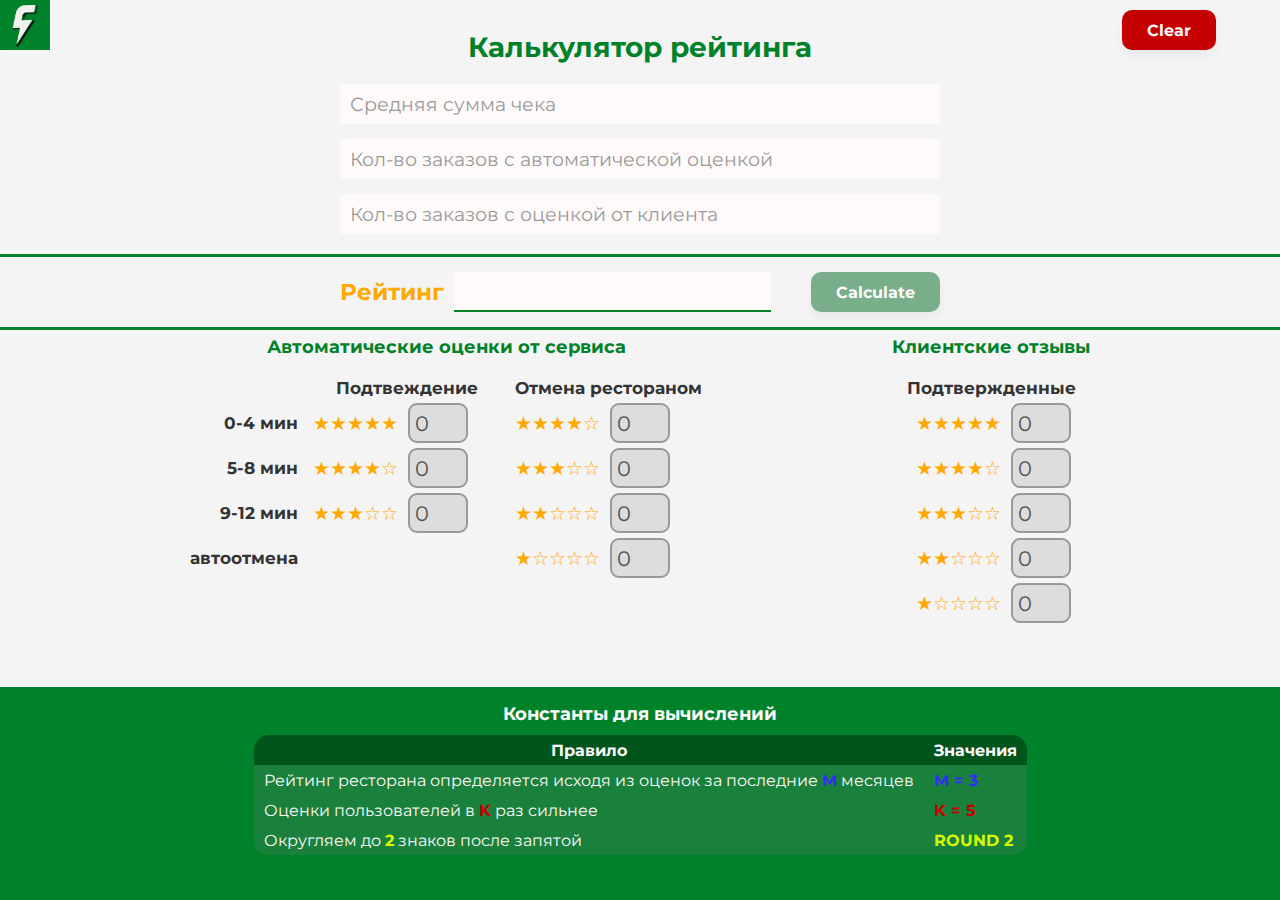
<file: index.html>
<!DOCTYPE html>
<html lang="en">
<head>
    <meta charset="UTF-8">
    <meta name="viewport" content="width=device-width, initial-scale=1.0">
    <link rel="icon" href="images/favicon.ico" type="image/x-icon">
    <link rel="preconnect" href="https://fonts.googleapis.com">
    <link rel="preconnect" href="https://fonts.gstatic.com" crossorigin>
    <link href="https://fonts.googleapis.com/css2?family=Montserrat:ital,wght@0,100..900;1,100..900&display=swap" rel="stylesheet">
    
    <link rel="stylesheet" href="style.css">
    <title>Калькулятор рейтинга</title>
</head>
<body>
    <img src="images/favicon.jpeg" alt="favicon" class="favicon">
    <div class="wrapper">
        <button class="btn btn--clear" type="button">Clear</button>
        <h1>Калькулятор рейтинга</h1>
        <!-- информационный блок -->
        <div class="bloc bloc--info">
            <div class="container">
                <h2>Константы для вычислений</h2>
                <div class="bloc__inner">
                    <table>
                        <tr>
                            <th>Правило</th>
                            <th>Значения</th>
                        </tr>
                        <tr>
                            <td>Рейтинг ресторана определяется исходя из оценок за последние <span class="blue">M</span> месяцев</td>
                            <td class="blue">M = 3</td>
                        </tr>
                        <tr>
                            <td>Оценки пользователей в <span class="red">K</span> раз сильнее</td>
                            <td class="red">K =	5</td>
                        </tr>
                        <tr>
                            <td>Округляем до <span class="yellow">2</span> знаков после запятой</td>
                            <td class="yellow">ROUND 2</td>
                        </tr>
                    </table>
                </div>
            </div>
        </div>

        <!-- блок параметров -->
        <div class="bloc bloc--params">
            <div class="container">
                <div class="bloc__inner bloc__inner--params">
                    <div class="input_group">
                        <input class="params" type="text" id="avg" placeholder="" inputmode="numeric" tabindex="1">
                        <label class="label--input">Средняя сумма чека</label>
                    </div>
                    <div class="input_group">
                        <input class="params" type="text" id="serviceCount" placeholder="" inputmode="numeric" tabindex="2">
                        <label class="label--input">Кол-во заказов с автоматической оценкой</label>
                    </div>
                    <div class="input_group">
                        <input class="params" type="text" id="clientCount" placeholder="" inputmode="numeric" tabindex="3">
                        <label class="label--input">Кол-во заказов с оценкой от клиента</label>
                    </div>
                </div>
            </div>
        </div>

        <!-- результирующий блок -->
         <hr>
        <div class="bloc result">
            <div class="container">
                <div class="bloc__inner bloc__inner--result">
                    <label class="result_label">Рейтинг
                        <input class="result_input" type="text" name="result" id="result" readonly>
                    </label>
                    <button id="btn_result" class="btn" type="button" tabindex="16" disabled="true">Calculate</button>
                </div>
            </div>
        </div>
        <hr>

        <!-- автоматические оценки сервиса + оценки клиентов -->
         <div class="bloc bloc--reviews">
            <div class="container">
                <div class="box">
                    <!-- автоматические оценки сервиса -->
                    <div class="bloc__inner bloc__inner--service">
                        <h2>Автоматические оценки от сервиса</h2>
                        <div class="table_grid">
                            <div class="table_head">
                                <span>Подтвеждение</span>
                                <span>Отмена рестораном</span>
                            </div>
                            <div class="table_labels">
                                <span>0-4 мин</span>
                                <span>5-8 мин</span>
                                <span>9-12 мин</span>
                                <span>автоотмена</span>
                            </div>
                            <div class="confirm_reviews">
                                <label>★★★★★<input class="service_review" type="text" data-value="5" disabled value="0" inputmode="numeric" tabindex="4"></label>
                                <label>★★★★☆<input class="service_review" type="text" data-value="4" disabled value="0" inputmode="numeric" tabindex="5"></label>
                                <label>★★★☆☆<input class="service_review" type="text" data-value="3" disabled value="0" inputmode="numeric" tabindex="6"></label>
                            </div>
                            <div class="cancel_reviews">
                                <label>★★★★☆<input class="service_review" type="text" data-value="4" disabled value="0" inputmode="numeric" tabindex="7"></label>
                                <label>★★★☆☆<input class="service_review" type="text" data-value="3" disabled value="0" inputmode="numeric" tabindex="8"></label>
                                <label>★★☆☆☆<input class="service_review" type="text" data-value="2" disabled value="0" inputmode="numeric" tabindex="9"></label>
                                <label>★☆☆☆☆<input class="service_review" type="text" data-value="1" disabled value="0" inputmode="numeric" tabindex="10"></label>
                            </div>
                        </div>
                    </div>
              
                    <!-- оценки клиентов -->
                    <div class="bloc__inner bloc__inner--clients">
                        <h2>Клиентские отзывы</h2>
                        <div class="table_grid">
                            <div class="table_head">
                                <span>Подтвержденные</span>
                            </div>
                            <div class="client_reviews">
                                <label>★★★★★<input class="client_review" type="text" data-value="5" disabled value="0" inputmode="numeric" tabindex="11"></label>
                                <label>★★★★☆<input class="client_review" type="text" data-value="4" disabled value="0" inputmode="numeric" tabindex="12"></label>
                                <label>★★★☆☆<input class="client_review" type="text" data-value="3" disabled value="0" inputmode="numeric" tabindex="13"></label>
                                <label>★★☆☆☆<input class="client_review" type="text" data-value="2" disabled value="0" inputmode="numeric" tabindex="14"></label>
                                <label>★☆☆☆☆<input class="client_review" type="text" data-value="1" disabled value="0" inputmode="numeric" tabindex="15"></label>
                            </div>
                        </div>
                    </div>

                </div>
            </div>
         </div>


    </div>

    <script src="app.js"></script>
</body>
</html>
</file>
<file: style.css>
:root {
    --main-clr: #00822b;
    --light-grey: #F4F4F4;
    --black: #333;
    --border: #999;
    --dark-bg: #00551D;
    --light-bg: #2b81489c;
    --white: snow;
    --orange: #d7ff00;
    --yellow: #ffa800;
    --blue: #312efc;
    --red: #c50000;
}
* {
    margin: 0;
    padding: 0;
    box-sizing: border-box;
    font-family: 'Montserrat', sans-serif;
    outline: none;
}
body {
    background-color: var(--light-grey);
    color: var(--black);
}
h1,h2,h3,h4 {
    text-align: center;
    color: var(--main-clr);
}
h1 {
    font-size: calc(24px + 4 * (100vw - 400px) / 800);
}
h2 {
    font-size: calc(14px + 4 * (100vw - 400px) / 800);
}
hr {
    width: 100%;
    height: 3px;
    border: none;
    background-color: var(--main-clr);
}
/* ==== INPUT ==== */
input {
    font-size: calc(12px + 8 * (100vw - 400px) / 800);
    padding: 5px;
    width: 60px;
    border: 2px solid #999;
    border-radius: 9px;
    background-color: var(--white);
    line-height: 100%;
    height: 40px;
}
input:disabled {
    background-color: #ddd;
}
input:focus {
    border-color: var(--blue);
}
label.wrong > input,
label.wrong > input:focus {
    border-color: var(--red);
}
label.done > input {
    color: var(--main-clr);
    font-weight: 700;
}


/* ==== LABEL ==== */
label {
    display: flex;
    align-items: center;
    gap: 10px;
    
    position: relative;
    width: 150px;
    color: var(--yellow);
    font-size: calc(10px + 8 * (100vw - 400px) / 800);
}
label.wrong:after {
    display: flex;
    justify-content: center;
    align-items: center;
    padding: 2px 5px;
    content: '❗';
    position: absolute;
    top: -30px;
    left: 90%;
    width: auto;
    height: 30px;
    background-color: #F08080;
    color: #8B0000;
    font-size: calc(9px + 4 * (100vw - 400px) / 800);
    font-weight: 700;
    border: 1px solid #8B0000;
    border-radius: 10px 10px 10px 0;
    z-index: 10;
}

/* ==== BUTTONS ==== */
.btn {
    display: flex;
    align-items: center;
    justify-content: center;
    max-height: 40px;
	padding: 10px 25px;
	background: var(--main-clr);
	border: none;
	border-radius: 10px;
	color: var(--white);
    font-weight: 700;
    font-size:calc(12px + 4 * (100vw - 400px) / 800);
	box-shadow: 0 5px 10px rgba(0, 0, 0, .05);
	transition: all 100ms linear;
	cursor: pointer;
}
.btn:active {
	transform: scale(.95);
}
.btn:disabled {
	background: var(--light-bg);
	cursor: not-allowed;
}
.btn--clear {
    background-color: var(--red);
    position: absolute;
    right: 5%;
    top: 10px;
}

/* -------------- STYLES BLOC ---------------- */
.wrapper {
    padding: 30px 0 0; 
    height: 100vh;
    display: flex;
    flex-direction: column;
}
.container {
    max-width: 1230px;
    width: 100%;
    margin: 0 auto;
    padding: 5px 15px;
}
.bloc__inner {
    display: flex;
    justify-content: center;
}
.box {
    width: 75%;
    display: flex;
    justify-content: space-between;
    margin: 0 auto;
}
.favicon {
    position: absolute;
    top: 0;
    left: 0;
    width: 50px;
    aspect-ratio: 1;
}
@media (max-width: 768px) {
    .favicon {
        width: 40px;
        border-bottom-right-radius: 20px;
    }
}
.red {
    color: var(--red);
    font-weight: 700;
}
.blue {
    color: var(--blue);
    font-weight: 700;
}
.yellow {
    color: var(--orange);
    font-weight: 700;
}

/* ----------------------------- BLOC_INFO --------------------------- */
.bloc--info {
    margin-top: auto;
    order: 1;
    padding: 10px 0 40px;
    background-color: var(--main-clr);
    color: var(--white);
}
.bloc--info h2 {
    margin-bottom: 10px;
    color: var(--white);
}
.bloc--info table {
    border-collapse: collapse;
}
.bloc--info th {
    font-weight: bold;
    background-color: var(--dark-bg);
    padding: 5px 10px;
    font-size: calc(12px + 4 * (100vw - 400px) / 800);
}
.bloc--info td {
    background-color: var(--light-bg);
    padding: 5px 10px;
    font-size: calc(12px + 4 * (100vw - 400px) / 800);
}
.bloc--info th:first-child {
    border-top-left-radius: 15px;
}
.bloc--info th:last-child {
    border-top-right-radius: 15px;
}
.bloc--info tr:last-child td:first-child {
    border-bottom-left-radius: 15px;
}
.bloc--info tr:last-child td:last-child {
    border-bottom-right-radius: 15px;
}



/* ----------------------------- BLOC_PARAMS --------------------------- */
.bloc__inner--params {
    padding: 15px 0;
    display: flex;
    flex-direction: column;
    gap: 15px;
}
.input_group {
    margin: 0 auto;
    width: 50%;
    position: relative;
}
.label--input {
    width: auto;
    color: var(--border);
    position: absolute;
    top: 50%;
    left: 10px;
    transform: translateY(-50%);
    transition: all .2s ease;
    pointer-events: none;
}
.input_group input:focus + .label--input,
.input_group input:not(:placeholder-shown) + .label--input {
    margin-top: -20px;
    font-size: calc(10px + 4 * (100vw - 400px) / 800);
    font-weight: 700;
    color: var(--main-clr);
}
.input_group input {
    border: 0;
    border-bottom: 1px solid var(--border-clr);
    border-radius: 0;
    height: 40px;
    width: 100%;
    padding: 5px 10px;
}
.input_group input::placeholder {
    opacity: 0;
}
.input_group input:focus {
    outline: none;
    border-bottom: 2px solid var(--main-clr);
}

/* ----------------------------- RESULT --------------------------- */
.bloc__inner--result {
    padding: 10px 0;
    margin: 0 auto;
    width: 50%;
    display: flex;
    justify-content: space-between;
    align-items: center;
    gap: 20px;
}
.result_label {
    width: auto;
    font-weight: 700;
    font-size: calc(14px + 8 * (100vw - 400px) / 800);
}
.result_input {
    font-weight: 800;
    width: 100%;
    padding: 0 15px;
    max-width: 100%;
    pointer-events: none;
    border: 0;
    border-bottom: 2px solid var(--main-clr);
    border-radius: 0;
}
.result_input:focus {
    border-color: var(--main-clr);
}



/* ----------------------------- BLOC_SERVICE --------------------------- */
.bloc__inner--service,
.bloc__inner--clients {
    flex-direction: column;
    justify-content: flex-start;
    gap: 20px;
}
.table_grid {
    display: grid;
}
.table_grid span {
    white-space: nowrap;
    font-size: calc(10px + 6 * (100vw - 400px) / 800);
}
/* ==== SERVICE ==== */
.bloc__inner--service .table_grid {
    grid-template-columns: auto repeat(2, 1fr);
    column-gap: 15px;
    row-gap: 5px;
}
.bloc__inner--service .table_head {
    grid-column: 2/4;

    display: grid;
    grid-template-columns: repeat(2, 1fr);
    column-gap: 15px;
    font-weight: 700;
    text-align: center;
}
.table_labels {
    display: grid;
    grid-template-rows: repeat(4, 1fr);
    font-weight: 700;
    row-gap: 5px;
}
.table_labels span {
    display: flex;
    align-items: center;
    justify-content: right;
}
.confirm_reviews {
    display: grid;
    grid-template-rows: repeat(4, 1fr);
    row-gap: 5px;
}
.cancel_reviews {
    display: grid;
    grid-template-rows: repeat(4, 1fr);
    row-gap: 5px;
}

/* ==== CLIENTS ==== */
.bloc__inner--clients .table_grid {
    grid-template-columns: 1fr;
    row-gap: 5px;
}
.bloc__inner--clients .table_head {
    display: grid;
    font-weight: 700;
    text-align: center;
}
.client_reviews {
    margin: 0 auto;
    display: grid;
    row-gap: 5px;
}


/* -------------------------------- MEDIA --------------------------------------- */
@media (max-width: 992px) {
    .bloc--info {
        padding: 5px 0 20px;
    }
    input {
        width: 50px;
        height: 25px;
    }
    .input_group input:focus + .label--input,
    .input_group input:not(:placeholder-shown) + .label--input {
        margin-top: -15px;
    }
    .bloc__inner--params {
        gap: 15px;
    }
    .input_group {
        width: 75%;
    }
    .input_group input {
        height: 25px;
    }
    .bloc__inner--result {
        padding: 5px 0;
        width: 75%;
        gap: 10px;
    }
    hr {
        height: 2px;
    }
    .container {
        max-width: 700px;
    }
    .box {
        width: 100%;
    }
}
@media (max-width: 768px) {
    .wrapper {
        height: 80vh;
    }
    hr {
        height: 1px;
    }
    .container {
        max-width: 500px;
    }
    .box {
        flex-direction: column;
        gap: 20px;
    }
    .bloc--info th {
        padding: 3px 5px;
    }
    .bloc--info td {
        padding: 3px 5px;
    }
    .bloc--info th:first-child {
        border-top-left-radius: 7px;
    }
    .bloc--info th:last-child {
        border-top-right-radius: 7px;
    }
    .bloc--info tr:last-child td:first-child {
        border-bottom-left-radius: 7px;
    }
    .bloc--info tr:last-child td:last-child {
        border-bottom-right-radius: 7px;
    }
    .btn {
        max-height: 30px;
        padding: 5px 10px;
        border-radius: 8px;
    }
    .bloc__inner--service,
    .bloc__inner--clients {
        gap: 10px;
    }
    .table_labels,
    .confirm_reviews,
    .cancel_reviews,
    .client_reviews {
        row-gap: 1px;
    }
}
@media (max-width: 600px) {
    .box {
        margin: 15px auto;
        width: 75%;
    }
    label {
        width: auto;
    }
    .bloc__inner--service .table_grid {
        grid-template-columns: auto repeat(2, 1fr);
        column-gap: 5px;
    }
    .client_reviews {
        grid-template-columns: repeat(2, 1fr);
        column-gap: 10px;
    }
}
</file>
